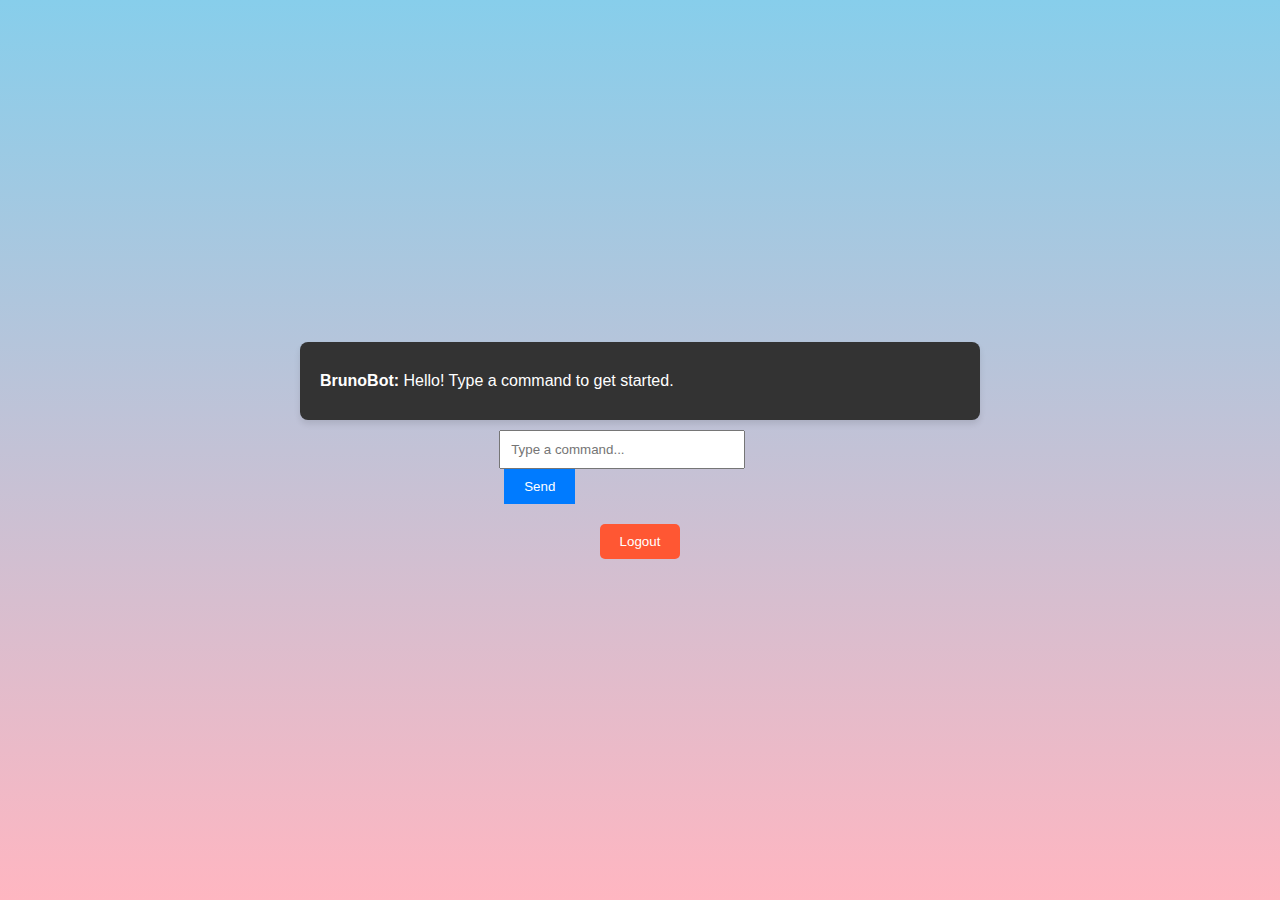
<file: index.html>
<!DOCTYPE html>
<html lang="en">
<head>
    <meta charset="UTF-8">
    <meta name="viewport" content="width=device-width, initial-scale=1.0">
    <title>Bruno's Tools - BrunoBot</title>
    <style>
        body {
            font-family: Arial, sans-serif;
            background: linear-gradient(to bottom, #87CEEB, #FFB6C1);
            margin: 0;
            padding: 0;
        }
        .container {
            display: flex;
            flex-direction: column;
            align-items: center;
            justify-content: center;
            height: 100vh;
        }
        .chat-box {
            width: 50%;
            background: #333;
            color: #fff;
            border-radius: 8px;
            padding: 20px;
            box-shadow: 0px 4px 6px rgba(0, 0, 0, 0.1);
        }
        .chat-box p {
            margin: 10px 0;
        }
        #user-input {
            width: calc(100% - 60px);
            padding: 10px;
            margin-top: 10px;
        }
        #send-btn {
            padding: 10px 20px;
            background-color: #007BFF;
            border: none;
            color: #fff;
            cursor: pointer;
            margin-left: 5px;
        }
        #send-btn:hover {
            background-color: #0056b3;
        }
        .logout {
            margin-top: 20px;
            padding: 10px 20px;
            background-color: #FF5733;
            border: none;
            color: white;
            cursor: pointer;
            border-radius: 5px;
        }
        .logout:hover {
            background-color: #C70039;
        }
    </style>
</head>
<body>
    <div class="container">
        <div class="chat-box" id="chat-output">
            <p><b>BrunoBot:</b> Hello! Type a command to get started.</p>
        </div>
        <div>
            <input type="text" id="user-input" placeholder="Type a command...">
            <button id="send-btn">Send</button>
        </div>
        <button class="logout" onclick="logout()">Logout</button>
    </div>

    <script>
        const chatOutput = document.getElementById("chat-output");
        const userInput = document.getElementById("user-input");
        const sendBtn = document.getElementById("send-btn");

        const commands = {
            "hello": "Hello! How can I assist you today?",
            "hi": "Hi there! What can I help you with?",
            "what is my name": function() {
                return `Your name is ${localStorage.getItem('name') || 'Bruno'}.`;
            },
            "my name is": function(input) {
                const name = input.replace("my name is ", "").trim();
                localStorage.setItem('name', name);
                return `Nice to meet you, ${name}!`;
            },
            "what is daybay?": "DayBay is a paper computer company made by Bruno’s friend Kyra.",
            "time in london": function() {
                return `The current time in London is ${new Date().toLocaleString("en-GB", { timeZone: "Europe/London" })}.`;
            },
            "weather in london": "The weather in London is currently sunny with 15°C.",
            "facts": "Did you know that honey never spoils? Archaeologists have found pots of honey in ancient tombs that are still good to eat!",
            "tell me a joke": "Why don't skeletons fight each other? They don’t have the guts!",
            "give me a random number": function() {
                return `Here is a random number: ${Math.floor(Math.random() * 100) + 1}.`;
            },
            "good morning": "Good morning! I hope you have a wonderful day.",
            "good night": "Good night! Sleep well.",
            "tell me a math fact": "Did you know? Zero is the only real number that is neither negative nor positive.",
            "who is albert einstein": "Albert Einstein developed the theory of relativity, one of the two pillars of modern physics.",
            "what is brunle": "Brunle is a word guessing game where you try to guess a 5-letter word!",
            "what is the capital of france": "The capital of France is Paris.",
            "tell me about world war ii": "World War II was a global war that lasted from 1939 to 1945, involving most of the world's nations.",
            "tell me about the eiffel tower": "The Eiffel Tower is a wrought-iron lattice tower on the Champ de Mars in Paris, France.",
            "give me an inspirational quote": "“The best way to predict the future is to create it.” – Peter Drucker",
            "give me a recipe": "How about making pancakes? You'll need flour, eggs, milk, and a pinch of salt!",
            "what is the largest ocean": "The Pacific Ocean is the largest and deepest ocean on Earth.",
            "how are you": "I'm just a bot, but I'm here to help you!",
            "tell me about london": "London is the capital of England and the United Kingdom, known for its history and landmarks.",
            "tell me about kyra": "Kyra is Bruno's friend and the creator of DayBay, a paper computer company.",
            "tell me a fun fact": "Did you know? A group of flamingos is called a 'flamboyance.'",
            "calculate": function(input) {
                try {
                    const calculation = eval(input.replace("calculate ", ""));
                    return `The result is ${calculation}.`;
                } catch {
                    return "I couldn't calculate that. Please try again.";
                }
            },
            "play music": "I'm sorry, I can't play music right now.",
            "tell me a random word": function() {
                const words = ['Serendipity', 'Euphoria', 'Bliss', 'Epiphany', 'Resilience'];
                return `Here’s a random word: ${words[Math.floor(Math.random() * words.length)]}.`;
            }
        };

        function matchCommand(input) {
            input = input.toLowerCase();
            for (let command in commands) {
                if (input.startsWith(command)) {
                    return commands[command];
                }
            }
            return null;
        }

        sendBtn.addEventListener("click", () => {
            const userText = userInput.value.trim();
            if (userText) {
                let response;
                const commandFunc = matchCommand(userText);

                if (commandFunc) {
                    if (typeof commandFunc === "function") {
                        response = commandFunc(userText);
                    } else {
                        response = commandFunc;
                    }
                } else {
                    response = "Sorry, I don't recognize this command.";
                }

                chatOutput.innerHTML += `<p><b>You:</b> ${userText}</p><p><b>BrunoBot:</b> ${response}</p>`;
                chatOutput.scrollTop = chatOutput.scrollHeight;
                userInput.value = "";
            }
        });

        function logout() {
            window.location.href = "login.html";
        }
    </script>
</body>
</html>
</file>
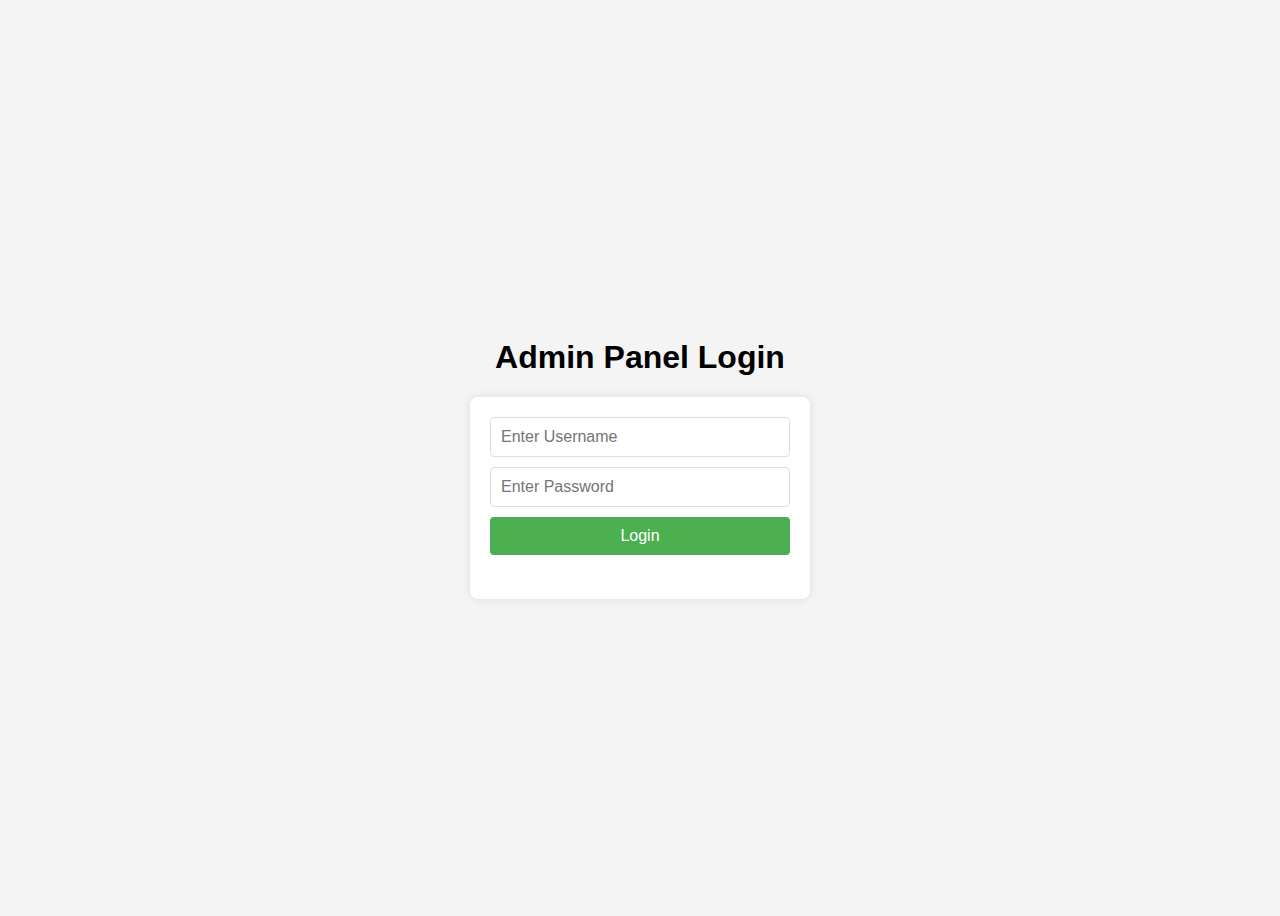
<file: admin.html>
<!DOCTYPE html>
<html lang="en">
<head>
  <meta charset="UTF-8">
  <meta name="viewport" content="width=device-width, initial-scale=1.0">
  <title>Admin Login</title>
  <style>
    body {
      font-family: Arial, sans-serif;
      display: flex;
      flex-direction: column;
      align-items: center;
      justify-content: center;
      height: 100vh;
      background-color: #f4f4f4;
    }
    h1 {
      text-align: center;
    }
    .login-form {
      display: flex;
      flex-direction: column;
      width: 300px;
      padding: 20px;
      background-color: white;
      border-radius: 8px;
      box-shadow: 0 0 10px rgba(0, 0, 0, 0.1);
    }
    input {
      margin-bottom: 10px;
      padding: 10px;
      font-size: 16px;
      border: 1px solid #ddd;
      border-radius: 4px;
    }
    button {
      padding: 10px;
      background-color: #4CAF50;
      color: white;
      border: none;
      border-radius: 4px;
      font-size: 16px;
      cursor: pointer;
    }
    button:hover {
      background-color: #45a049;
    }
    .error {
      color: red;
      font-size: 14px;
      margin-top: 10px;
    }
  </style>
</head>
<body>

  <h1>Admin Panel Login</h1>

  <!-- Login Form -->
  <div class="login-form">
    <input type="text" id="username" placeholder="Enter Username">
    <input type="password" id="password" placeholder="Enter Password">
    <button onclick="login()">Login</button>
    <p class="error" id="error-message"></p>
  </div>

  <script>
    // Manual username and password for admin login
    const correctUsername = "bruno"; // Set your username here
    const correctPassword = "bruno"; // Set your password here

    function login() {
      var username = document.getElementById("username").value;
      var password = document.getElementById("password").value;
      var errorMessage = document.getElementById("error-message");

      if (username === correctUsername && password === correctPassword) {
        // If credentials are correct, redirect to admin panel
        window.location.href = "admin_panel.html"; // Replace with the actual URL of your admin panel
      } else {
        // If credentials are incorrect, show error message
        errorMessage.textContent = "Invalid username or password. Please try again.";
      }
    }
  </script>

</body>
</html>
</file>
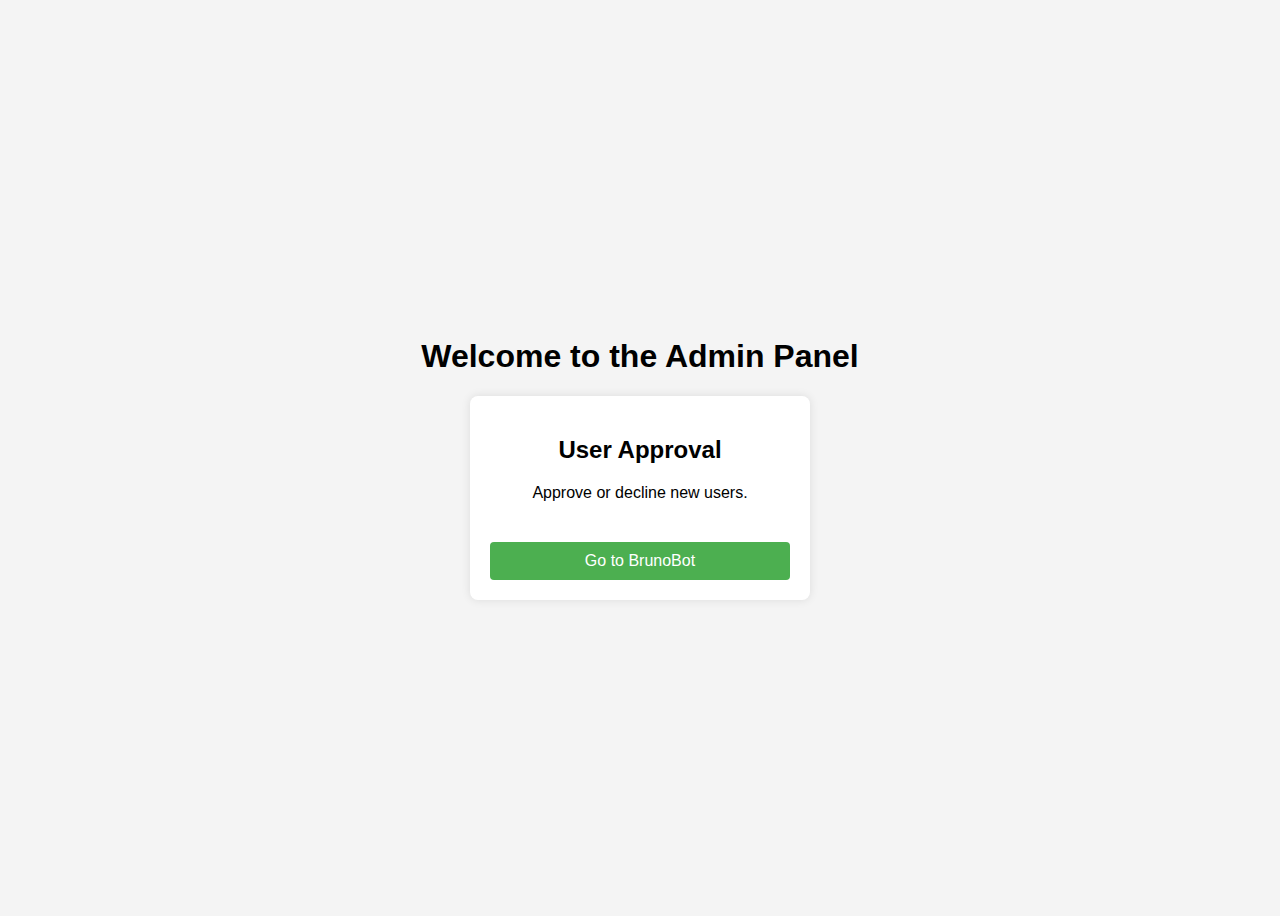
<file: admin_panel.html>
<!DOCTYPE html>
<html lang="en">
<head>
  <meta charset="UTF-8">
  <meta name="viewport" content="width=device-width, initial-scale=1.0">
  <title>Admin Panel</title>
  <style>
    body {
      font-family: Arial, sans-serif;
      background-color: #f4f4f4;
      display: flex;
      flex-direction: column;
      align-items: center;
      justify-content: center;
      height: 100vh;
    }
    h1 {
      text-align: center;
    }
    .admin-panel {
      background-color: white;
      padding: 20px;
      border-radius: 8px;
      box-shadow: 0 0 10px rgba(0, 0, 0, 0.1);
      width: 300px;
      text-align: center;
    }
    button {
      padding: 10px;
      background-color: #4CAF50;
      color: white;
      border: none;
      border-radius: 4px;
      font-size: 16px;
      cursor: pointer;
      width: 100%;
      margin-top: 20px;
    }
    button:hover {
      background-color: #45a049;
    }
    .user-list {
      margin-top: 20px;
      text-align: left;
    }
    .user-list div {
      margin: 10px 0;
    }
  </style>
</head>
<body>

  <h1>Welcome to the Admin Panel</h1>

  <div class="admin-panel">
    <h2>User Approval</h2>
    <p>Approve or decline new users.</p>

    <!-- List of pending users -->
    <div class="user-list" id="userList">
      <!-- Dynamically filled by JavaScript -->
    </div>

    <button onclick="goToBot()">Go to BrunoBot</button>
  </div>

  <script>
    // Function to redirect to the bot's page
    function goToBot() {
      window.location.href = 'index.html'; // Change to your bot's URL if necessary
    }

    // Function to render the list of users from localStorage
    function renderUserList() {
      let users = JSON.parse(localStorage.getItem('waitingUsers')) || [];

      const userListDiv = document.getElementById('userList');
      userListDiv.innerHTML = ''; // Clear the user list

      // Iterate over the users and display those that are pending approval
      users.forEach((user, index) => {
        if (user.status === 'pending') {
          userListDiv.innerHTML += `
            <div>
              <strong>${user.username}</strong> (Email: ${user.email}) 
              <button onclick="approveUser(${index})">Approve</button>
              <button onclick="declineUser(${index})">Decline</button>
            </div>
          `;
        }
      });
    }

    // Function to approve a user
    function approveUser(index) {
      let users = JSON.parse(localStorage.getItem('waitingUsers')) || [];
      users[index].status = 'approved'; // Change status to 'approved'
      localStorage.setItem('waitingUsers', JSON.stringify(users));
      alert('User approved!');
      renderUserList(); // Re-render the list
    }

    // Function to decline a user
    function declineUser(index) {
      let users = JSON.parse(localStorage.getItem('waitingUsers')) || [];
      users.splice(index, 1); // Remove user from the list
      localStorage.setItem('waitingUsers', JSON.stringify(users));
      alert('User declined!');
      renderUserList(); // Re-render the list
    }

    // Initial render of the user list
    renderUserList();
  </script>

</body>
</html>
</file>
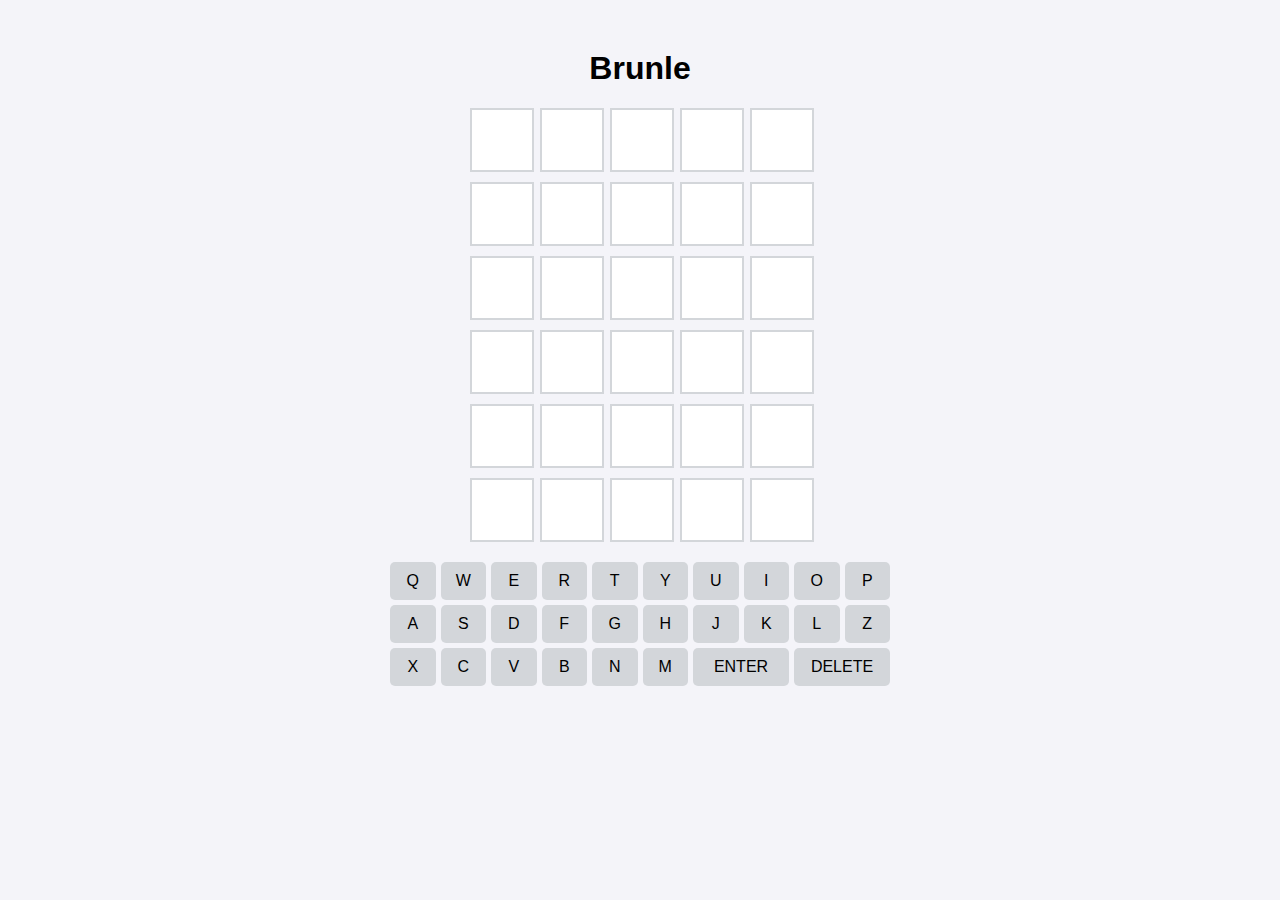
<file: game1.html>
<!DOCTYPE html>
<html lang="en">
<head>
    <meta charset="UTF-8">
    <meta name="viewport" content="width=device-width, initial-scale=1.0">
    <title>Brunle</title>
    <style>
        body {
            font-family: Arial, sans-serif;
            text-align: center;
            background-color: #f4f4f9;
            margin: 0;
            padding: 0;
        }

        .container {
            max-width: 600px;
            margin: 50px auto;
        }

        .grid {
            display: grid;
            grid-template-columns: repeat(5, 60px);
            grid-gap: 10px;
            justify-content: center;
        }

        .cell {
            width: 60px;
            height: 60px;
            border: 2px solid #d3d6da;
            display: flex;
            align-items: center;
            justify-content: center;
            font-size: 24px;
            font-weight: bold;
            text-transform: uppercase;
            background-color: #fff;
        }

        .cell.correct {
            background-color: #6aaa64;
            color: white;
            border: none;
        }

        .cell.present {
            background-color: #c9b458;
            color: white;
            border: none;
        }

        .cell.absent {
            background-color: #787c7e;
            color: white;
            border: none;
        }

        .keyboard {
            display: grid;
            grid-template-columns: repeat(10, 1fr);
            gap: 5px;
            max-width: 500px;
            margin: 20px auto;
        }

        .key {
            padding: 10px;
            background-color: #d3d6da;
            border: none;
            border-radius: 5px;
            font-size: 16px;
            cursor: pointer;
        }

        .key.enter {
            grid-column: span 2;
        }

        .key.delete {
            grid-column: span 2;
        }

        .key:hover {
            background-color: #a9a9a9;
        }

        .key.disabled {
            background-color: #787c7e;
            color: white;
            cursor: not-allowed;
        }
    </style>
</head>
<body>
    <div class="container">
        <h1>Brunle</h1>
        <div class="grid" id="grid">
            <!-- The game grid -->
        </div>
        <div class="keyboard" id="keyboard">
            <!-- The on-screen keyboard -->
        </div>
    </div>

    <script>
        const solution = "apple"; // The target word
        const rows = 6;
        const columns = 5;
        let currentRow = 0;
        let currentCol = 0;
        let gameOver = false;

        // Create the grid dynamically
        const grid = document.getElementById('grid');
        for (let i = 0; i < rows * columns; i++) {
            const cell = document.createElement('div');
            cell.className = 'cell';
            grid.appendChild(cell);
        }

        const keyboardLayout = [
            "qwertyuiop",
            "asdfghjkl",
            "zxcvbnm"
        ];

        const keyboard = document.getElementById('keyboard');
        keyboardLayout.forEach(row => {
            row.split("").forEach(key => {
                const button = document.createElement('button');
                button.textContent = key.toUpperCase();
                button.className = 'key';
                button.onclick = () => pressKey(key);
                keyboard.appendChild(button);
            });
        });

        // Add Enter and Delete keys
        const enterKey = document.createElement('button');
        enterKey.textContent = 'ENTER';
        enterKey.className = 'key enter';
        enterKey.onclick = submitWord;
        keyboard.appendChild(enterKey);

        const deleteKey = document.createElement('button');
        deleteKey.textContent = 'DELETE';
        deleteKey.className = 'key delete';
        deleteKey.onclick = deleteLetter;
        keyboard.appendChild(deleteKey);

        function pressKey(letter) {
            if (gameOver || currentCol >= columns || currentRow >= rows) return;

            const gridCells = document.querySelectorAll('.cell');
            const index = currentRow * columns + currentCol;
            gridCells[index].textContent = letter.toUpperCase();
            currentCol++;
        }

        function deleteLetter() {
            if (currentCol > 0 && !gameOver) {
                currentCol--;
                const gridCells = document.querySelectorAll('.cell');
                const index = currentRow * columns + currentCol;
                gridCells[index].textContent = "";
            }
        }

        function submitWord() {
            if (currentCol < columns || gameOver) return;

            const gridCells = document.querySelectorAll('.cell');
            const startIndex = currentRow * columns;
            const guess = Array.from(gridCells)
                .slice(startIndex, startIndex + columns)
                .map(cell => cell.textContent.toLowerCase())
                .join("");

            if (guess === solution) {
                for (let i = 0; i < columns; i++) {
                    gridCells[startIndex + i].classList.add('correct');
                }
                alert("Congratulations! You've guessed the word!");
                gameOver = true;
                return;
            }

            // Validate guess and colour the grid
            for (let i = 0; i < columns; i++) {
                const letter = guess[i];
                if (solution[i] === letter) {
                    gridCells[startIndex + i].classList.add('correct');
                } else if (solution.includes(letter)) {
                    gridCells[startIndex + i].classList.add('present');
                } else {
                    gridCells[startIndex + i].classList.add('absent');
                }
            }

            currentRow++;
            currentCol = 0;

            if (currentRow >= rows) {
                alert(`Game over! The word was: ${solution.toUpperCase()}`);
                gameOver = true;
            }
        }
    </script>
</body>
</html>
</file>
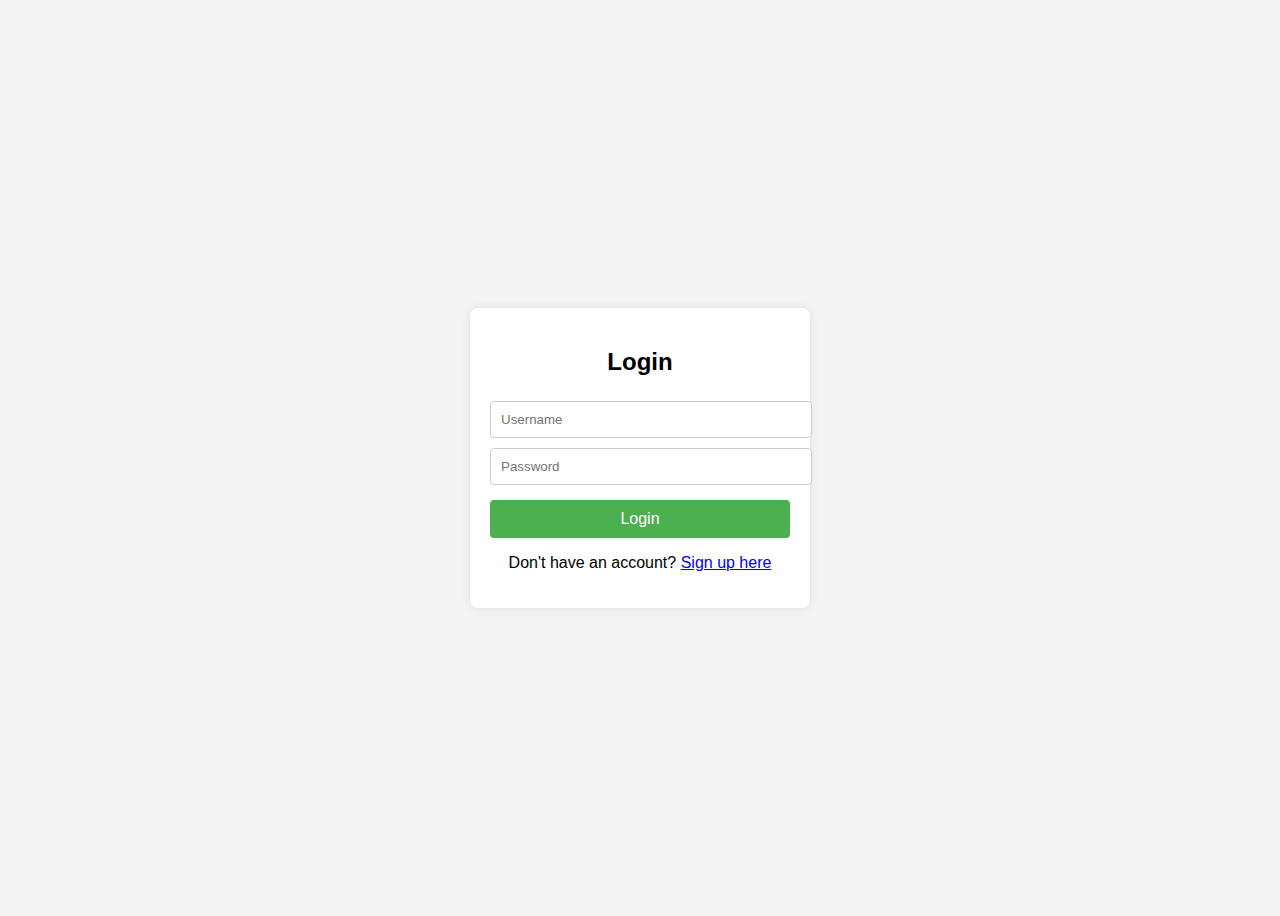
<file: login.html>
<!DOCTYPE html>
<html lang="en">
<head>
  <meta charset="UTF-8">
  <meta name="viewport" content="width=device-width, initial-scale=1.0">
  <title>Login</title>
  <style>
    body {
      font-family: Arial, sans-serif;
      background-color: #f4f4f4;
      display: flex;
      justify-content: center;
      align-items: center;
      height: 100vh;
    }
    .form-container {
      background-color: white;
      padding: 20px;
      border-radius: 8px;
      box-shadow: 0 0 10px rgba(0, 0, 0, 0.1);
      width: 300px;
      text-align: center;
    }
    input {
      width: 100%;
      padding: 10px;
      margin: 5px 0;
      border: 1px solid #ccc;
      border-radius: 4px;
    }
    button {
      padding: 10px;
      background-color: #4CAF50;
      color: white;
      border: none;
      border-radius: 4px;
      font-size: 16px;
      cursor: pointer;
      width: 100%;
      margin-top: 10px;
    }
    button:hover {
      background-color: #45a049;
    }
    .error-message {
      color: red;
      font-size: 14px;
    }
  </style>
</head>
<body>

  <div class="form-container">
    <h2>Login</h2>
    <form id="loginForm">
      <input type="text" id="username" placeholder="Username" required><br>
      <input type="password" id="password" placeholder="Password" required><br>
      <button type="submit">Login</button>
    </form>
    <p>Don't have an account? <a href="signup.html">Sign up here</a></p>
    <p id="errorMessage" class="error-message"></p>
  </div>

  <script>
    // Manually adding user Bruno with password Bruno
    const defaultUsers = [
      { username: "Bruno", password: "Bruno", accepted: true } // Bruno is accepted by default
    ];

    // Store default users in localStorage
    if (!localStorage.getItem("users")) {
      localStorage.setItem("users", JSON.stringify(defaultUsers));
    }

    document.getElementById("loginForm").addEventListener("submit", function(event) {
      event.preventDefault();

      // Get the entered username and password
      var username = document.getElementById("username").value;
      var password = document.getElementById("password").value;

      // Get stored users from localStorage
      var users = JSON.parse(localStorage.getItem("users")) || [];

      // Check if the entered username and password match an accepted user
      var userFound = false;
      for (var i = 0; i < users.length; i++) {
        if (users[i].username === username && users[i].password === password) {
          if (users[i].accepted) {
            // If user is accepted, log them in and redirect
            alert("Welcome, " + username + "!");
            window.location.href = "index.html"; // Redirect to the bot (main page)
            userFound = true;
            break;
          } else {
            // If the user is not accepted yet
            document.getElementById("errorMessage").textContent = "Your account is pending approval. Please wait.";
            userFound = true;
            break;
          }
        }
      }

      // If no matching user was found
      if (!userFound) {
        document.getElementById("errorMessage").textContent = "Incorrect username or password.";
      }
    });
  </script>
</body>
</html>
</file>
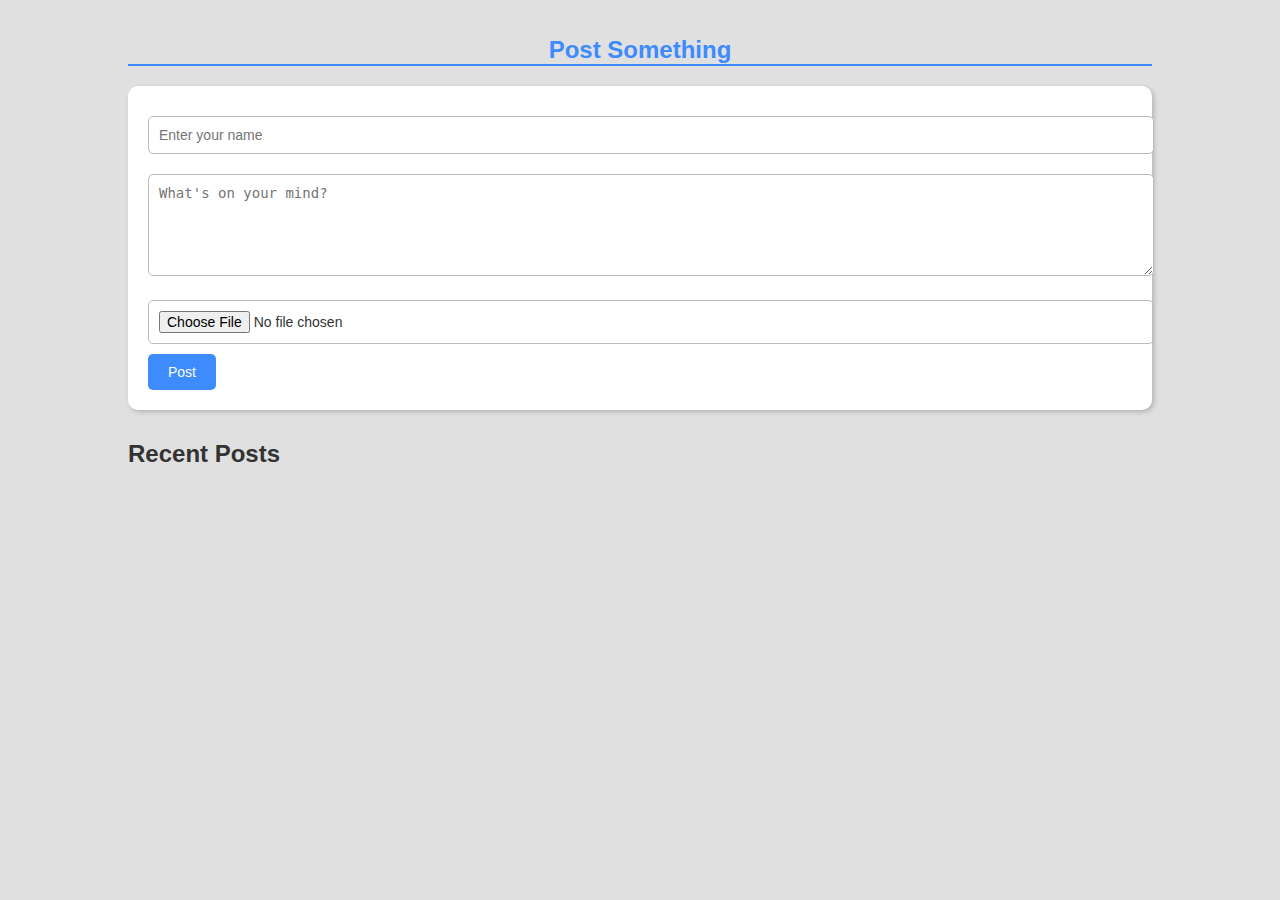
<file: post.html>
<!DOCTYPE html>
<html lang="en">
<head>
    <meta charset="UTF-8">
    <meta name="viewport" content="width=device-width, initial-scale=1.0">
    <title>Post - BrunoBot</title>
    <style>
        body {
            font-family: "Verdana", sans-serif;
            background-color: #e0e0e0;
            color: #333;
            margin: 0;
            padding: 0;
        }
        .container {
            width: 80%;
            margin: 0 auto;
            padding-top: 20px;
        }
        h1 {
            text-align: center;
            color: #3d8bfd;
            font-size: 24px;
            margin-bottom: 20px;
            border-bottom: 2px solid #3d8bfd;
        }
        .post-form {
            background-color: #ffffff;
            padding: 20px;
            border-radius: 10px;
            box-shadow: 2px 2px 5px rgba(0, 0, 0, 0.2);
            margin-bottom: 20px;
        }
        input[type="text"], textarea, input[type="file"] {
            width: 100%;
            padding: 10px;
            margin: 10px 0;
            border-radius: 5px;
            border: 1px solid #bbb;
            font-size: 14px;
        }
        button {
            background-color: #3d8bfd;
            color: white;
            padding: 10px 20px;
            border: none;
            border-radius: 5px;
            cursor: pointer;
            font-size: 14px;
        }
        button:hover {
            background-color: #3d73cc;
        }
        .posts {
            margin-top: 30px;
        }
        .post {
            background-color: #fff;
            padding: 15px;
            margin: 10px 0;
            border-radius: 8px;
            box-shadow: 2px 2px 5px rgba(0, 0, 0, 0.2);
        }
        .post-header {
            font-weight: bold;
            color: #3d8bfd;
        }
        .post img {
            max-width: 100%;
            height: auto;
            border-radius: 5px;
        }
        .delete-button {
            background-color: #ff6347;
            color: white;
            padding: 5px 10px;
            border-radius: 5px;
            cursor: pointer;
            font-size: 12px;
        }
        .delete-button:hover {
            background-color: #ff4500;
        }
    </style>
</head>
<body>

    <div class="container">
        <h1>Post Something</h1>
        <div class="post-form">
            <form id="postForm">
                <input type="text" id="username" placeholder="Enter your name" required>
                <textarea id="postText" placeholder="What's on your mind?" rows="5" required></textarea>
                <input type="file" id="postImage" accept="image/*">
                <button type="submit">Post</button>
            </form>
        </div>

        <div class="posts" id="postsContainer">
            <h2>Recent Posts</h2>
        </div>
    </div>

    <script>
        // Check for existing posts in localStorage
        let posts = JSON.parse(localStorage.getItem("posts")) || [];

        // Function to display posts
        function displayPosts() {
            const postsContainer = document.getElementById("postsContainer");
            postsContainer.innerHTML = "<h2>Recent Posts</h2>"; // Reset the container
            posts.reverse();  // Reverse the array so the newest posts are on top

            posts.forEach((post, index) => {
                const postElement = document.createElement("div");
                postElement.classList.add("post");

                const postHeader = document.createElement("div");
                postHeader.classList.add("post-header");
                postHeader.textContent = `${post.username} said:`;
                postElement.appendChild(postHeader);

                const postText = document.createElement("p");
                postText.textContent = post.text;
                postElement.appendChild(postText);

                if (post.image) {
                    const postImage = document.createElement("img");
                    postImage.src = post.image;
                    postElement.appendChild(postImage);
                }

                // Create a delete button for each post
                const deleteButton = document.createElement("button");
                deleteButton.classList.add("delete-button");
                deleteButton.textContent = "Delete Post";
                deleteButton.onclick = function() {
                    deletePost(index);
                };
                postElement.appendChild(deleteButton);

                postsContainer.appendChild(postElement);
            });
        }

        // Function to delete a post
        function deletePost(index) {
            posts.splice(index, 1);  // Remove the post from the array
            localStorage.setItem("posts", JSON.stringify(posts));  // Save the updated array in localStorage
            displayPosts();  // Re-display the posts
        }

        // Handle post form submission
        document.getElementById("postForm").addEventListener("submit", function(event) {
            event.preventDefault();

            const username = document.getElementById("username").value;
            const postText = document.getElementById("postText").value;
            const postImage = document.getElementById("postImage").files[0];

            let imageURL = null;
            if (postImage) {
                // Create a URL for the uploaded image
                imageURL = URL.createObjectURL(postImage);
            }

            // Create a new post object
            const newPost = {
                username,
                text: postText,
                image: imageURL
            };

            // Add the new post to the posts array
            posts.push(newPost);

            // Save the posts array in localStorage
            localStorage.setItem("posts", JSON.stringify(posts));

            // Reset the form
            document.getElementById("postForm").reset();

            // Re-display the posts
            displayPosts();
        });

        // Display existing posts on page load
        displayPosts();
    </script>

</body>
</html>
</file>
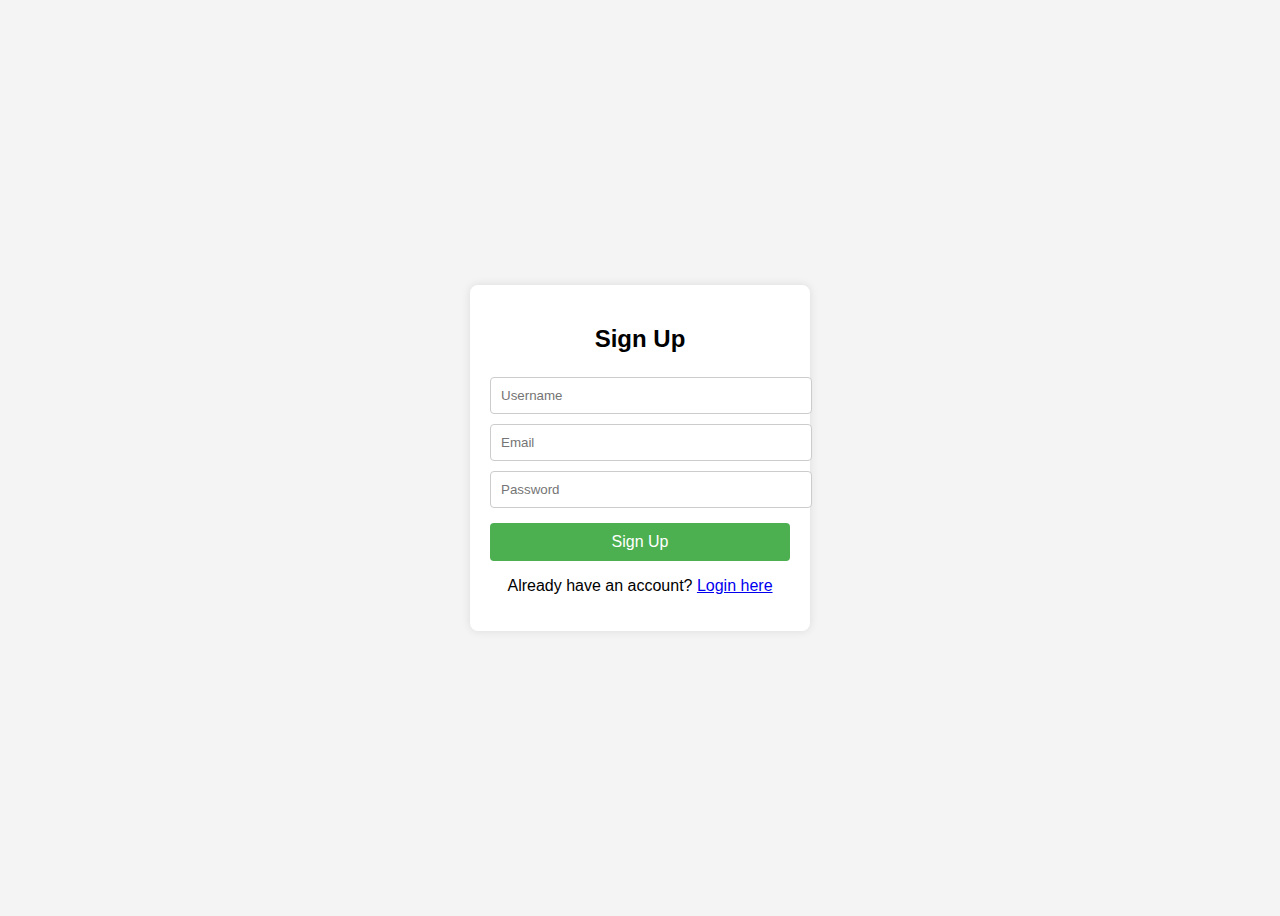
<file: signup.html>
<!DOCTYPE html>
<html lang="en">
<head>
  <meta charset="UTF-8">
  <meta name="viewport" content="width=device-width, initial-scale=1.0">
  <title>Sign Up</title>
  <style>
    /* Basic styling for the sign up page */
    body {
      font-family: Arial, sans-serif;
      background-color: #f4f4f4;
      display: flex;
      justify-content: center;
      align-items: center;
      height: 100vh;
    }
    .form-container {
      background-color: white;
      padding: 20px;
      border-radius: 8px;
      box-shadow: 0 0 10px rgba(0, 0, 0, 0.1);
      width: 300px;
      text-align: center;
    }
    input {
      width: 100%;
      padding: 10px;
      margin: 5px 0;
      border: 1px solid #ccc;
      border-radius: 4px;
    }
    button {
      padding: 10px;
      background-color: #4CAF50;
      color: white;
      border: none;
      border-radius: 4px;
      font-size: 16px;
      cursor: pointer;
      width: 100%;
      margin-top: 10px;
    }
    button:hover {
      background-color: #45a049;
    }
  </style>
</head>
<body>

  <div class="form-container">
    <h2>Sign Up</h2>
    <form id="signupForm">
      <input type="text" id="newUsername" placeholder="Username" required><br>
      <input type="email" id="newEmail" placeholder="Email" required><br>
      <input type="password" id="newPassword" placeholder="Password" required><br>
      <button type="submit">Sign Up</button>
    </form>
    <p>Already have an account? <a href="login.html">Login here</a></p>
    <p id="errorMessage" class="error-message"></p>
  </div>

  <script>
    document.getElementById("signupForm").addEventListener("submit", function(event) {
      event.preventDefault();

      var username = document.getElementById("newUsername").value;
      var email = document.getElementById("newEmail").value;
      var password = document.getElementById("newPassword").value;

      var users = JSON.parse(localStorage.getItem("users")) || [];

      // Check if the username or email already exists
      var userExists = false;
      for (var i = 0; i < users.length; i++) {
        if (users[i].username === username || users[i].email === email) {
          userExists = true;
          break;
        }
      }

      if (userExists) {
        document.getElementById("errorMessage").textContent = "Username or email already exists!";
      } else {
        // Add the new user as pending (not accepted yet)
        users.push({
          username: username,
          email: email,
          password: password,
          accepted: false // Default to not accepted
        });

        localStorage.setItem("users", JSON.stringify(users));
        alert("Sign-up successful! Please wait for approval.");

        // Redirect to login page after signup
        window.location.href = "login.html";
      }
    });
  </script>

</body>
</html>
</file>
